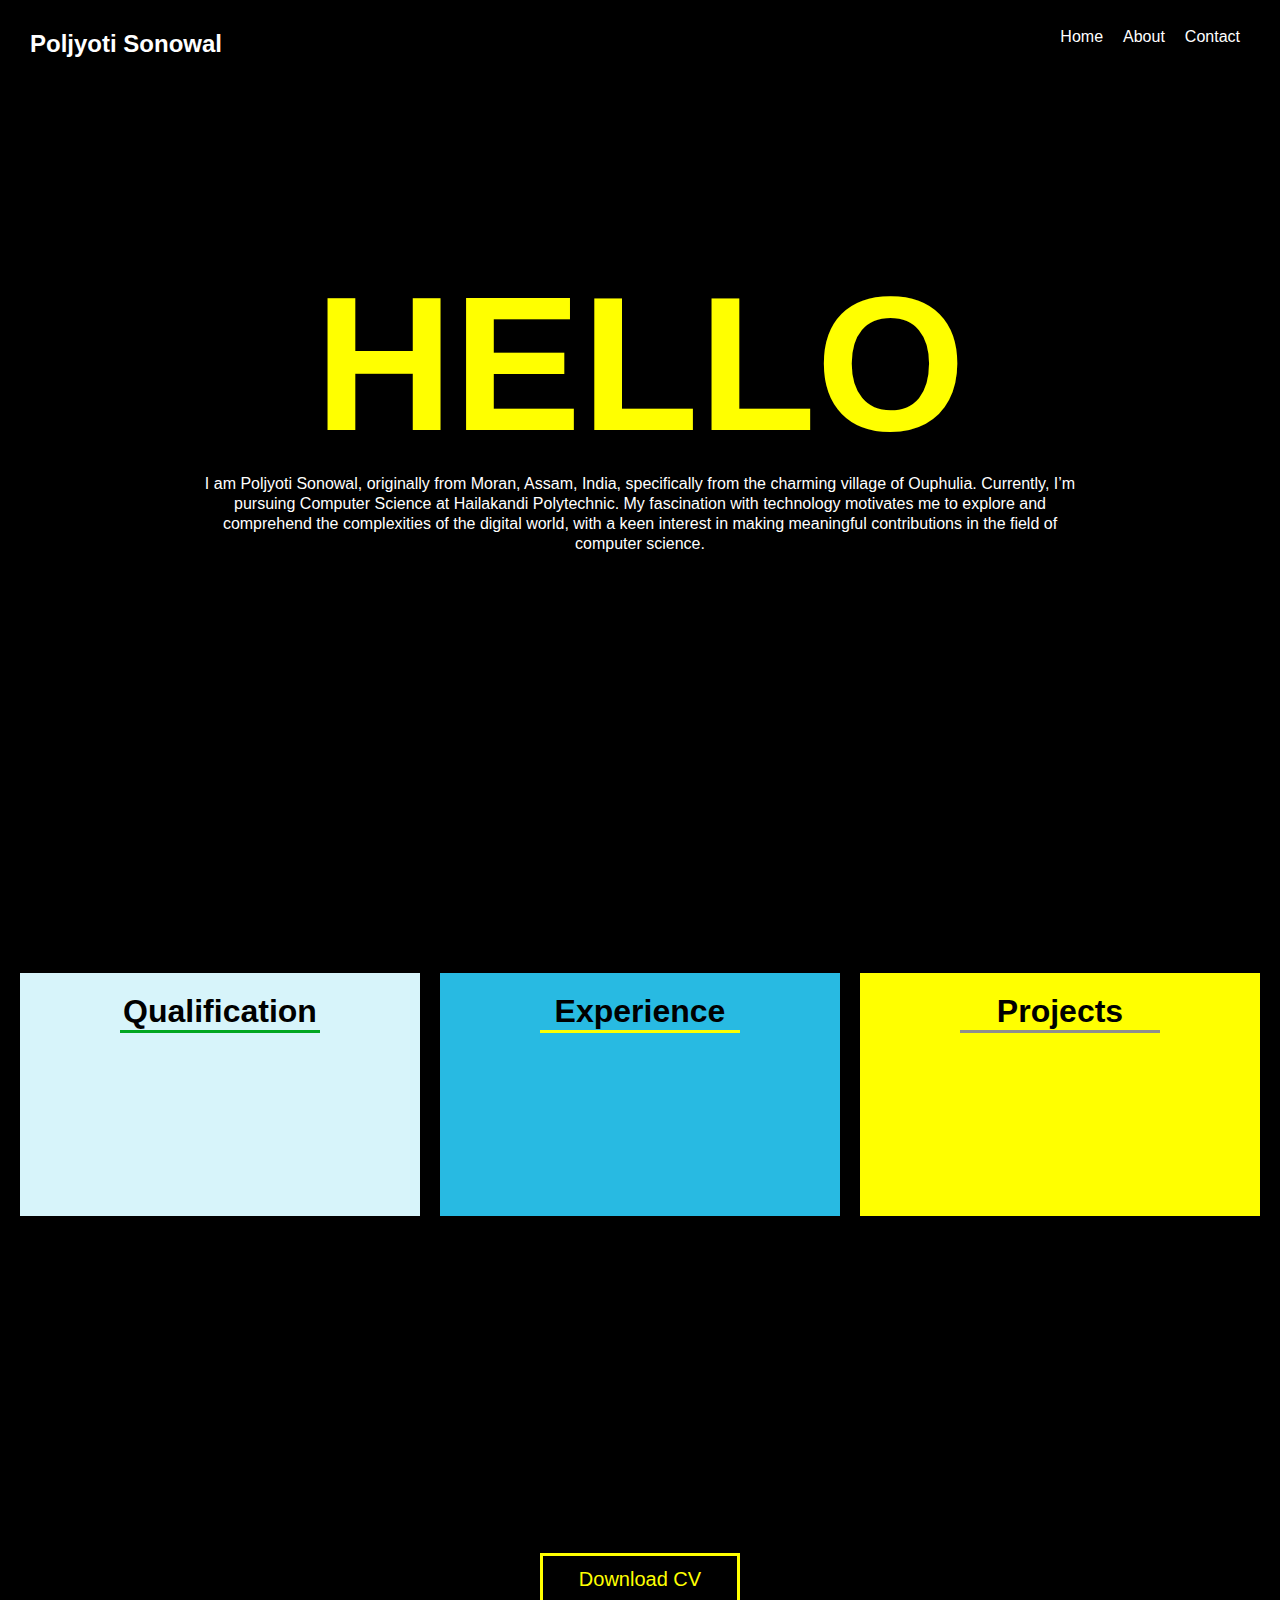
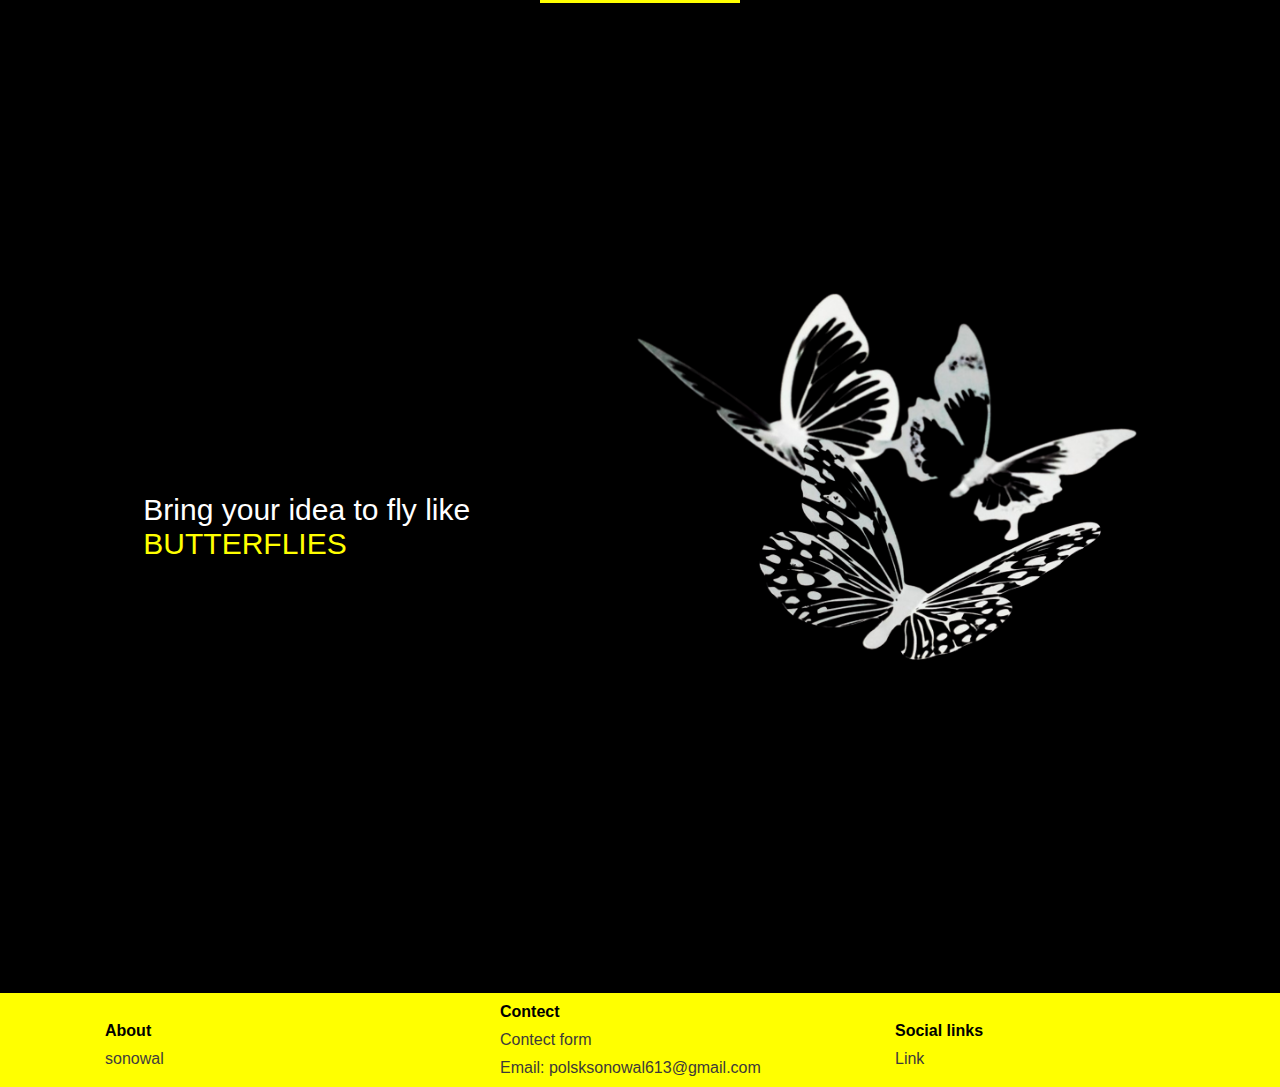
<file: index.html>
<!DOCTYPE html>
<html lang="en">
<head>
  <meta charset="UTF-8">
  <meta name="viewport" content="width=device-width, initial-scale=1.0">
  <title>Home</title>
  <link rel="stylesheet" href="style.css">
  <link rel="icon" type="image/x-icon" href="images/ favss.png">
</head>
<body>
  <nav class="navbar">
    <div class="nav-header">
      <a href="#" class="nav-logo">Poljyoti Sonowal</a>
      <button class="nav-toggle" id="navToggle">
        <span class="burger-icon"></span>
      </button>
    </div>
    <ul class="nav-links" id="navLinks">
      <li><a href="#home">Home</a></li>
      <li><a href="about.html">About</a></li>
      <li><a href="contect.html">Contact</a></li>
    </ul>
  </nav>

<center>
  <h1 class="h1">HELLO</h1>
  <p class="p1">I am Poljyoti Sonowal, originally from Moran, Assam, India, specifically from the charming village of Ouphulia. Currently, I’m pursuing Computer Science at Hailakandi Polytechnic. My fascination with technology motivates me to explore and comprehend the complexities of the digital world, with a keen interest in making meaningful contributions in the field of computer science.</p>
</center>


<div class="parent-box">
 <div class="qualification">
  <center>
  <h1  class="box-h1" style="margin-top: 20px; border-bottom: 3px solid rgb(0, 167, 33); width: 50%;">Qualification</h1>
</center>
 </div>
 <div class="experience">
  <center>
  <h1  class="box-h1" style="margin-top: 20px; border-bottom: 3px solid yellow; width: 50%;">Experience</h1>
</center>
 </div>
 <div class="projects">
  <center>
  <h1  class="box-h1" style="margin-top: 20px; border-bottom: 3px solid rgb(142, 142, 142); width: 50%;">Projects</h1>
</center>
 </div>
</div>



<div class="download-cv">
  <a href="images/poljyoti.pdf" download>Download CV</a>
</div>


<div class="parent">
  <div class="chil1">
    
    <p>Bring your idea to fly like</p>
    <p style="color:yellow;">BUTTERFLIES</p>

  </div>
  <div class="chil2">
    <img src="images/butterflies.png">   
  </div>
</div>


<div class="con-fo">
<div class="footer">
  <div class="footer1">
<h4 style="color:rgb(0, 0, 0); margin: 10px 10px;">About</h4>
<a href="index.html" style="text-decoration: none; cursor: pointer; color:rgb(66, 61, 61); margin: 10px 10px;">sonowal</a>
  </div>
  <div class="footer2">
    <h4 style="color:rgb(0, 0, 0); margin: 10px 10px;">Contect</h4>
    <a href="contect.html" style="color:rgb(61, 58, 58); text-decoration: none; cursor: pointer; margin: 20px 10px;">Contect form</a>
<p  style="color:rgb(61, 57, 57); margin: 10px 10px;">Email: polsksonowal613@gmail.com</p>

  </div>
  <div class="footer3">
    <h4 style="color:rgb(0, 0, 0); margin: 10px 10px;">Social links</h4>
    <a href="responsiv.html" style="text-decoration: none; cursor: pointer; color:rgb(61, 58, 58); margin: 20px 10px;">Link</a>
  </div>
  </div>
</div>
</div>
  
</body>
</html>
</file>
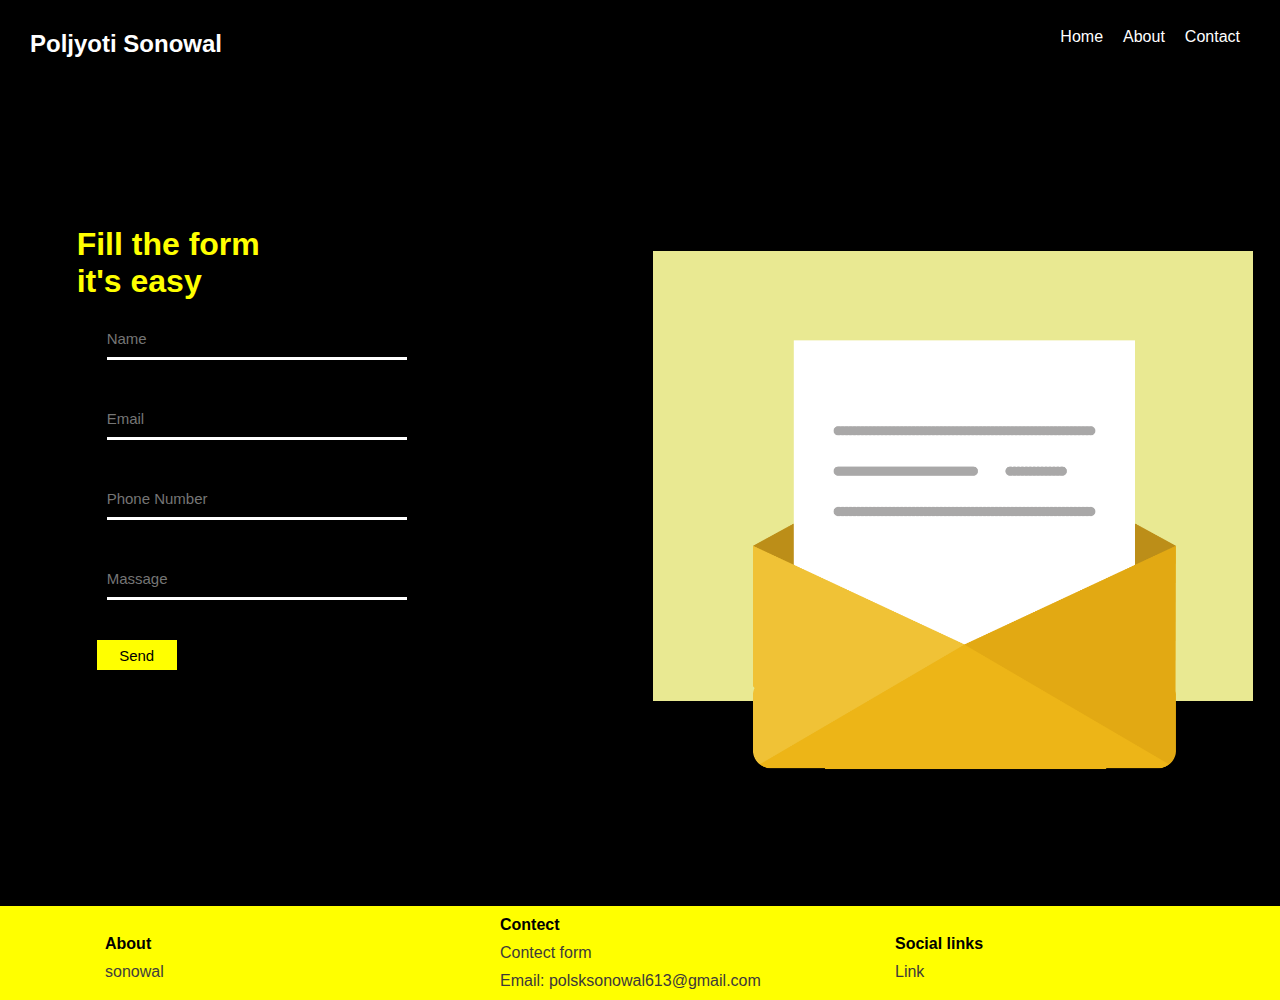
<file: contect.html>
<!DOCTYPE html>
<html lang="en">

<head>
  <meta charset="UTF-8">
  <meta name="viewport" content="width=device-width, initial-scale=1.0">
  <title>Contect</title>
  <link rel="stylesheet" href="contect.css">
  <link rel="icon" type="image/x-icon" href="images/ favss.png">
</head>

<body>
  <nav class="navbar">
    <div class="nav-header active">
      <a href="#" class="nav-logo">Poljyoti Sonowal</a>
      <button class="nav-toggle" id="navToggle">
        <span class="burger-icon"></span>
      </button>
    </div>
    <div class="navlist">
      <ul class="nav-links" id="navLinks">
        <li class="li"><a href="index.html">Home</a></li>
        <li class="li"><a href="about.html">About</a></li>
        <li class="li"><a href="#contect">Contact</a></li>
      </ul>
    </div>
    
  </nav>









  <div class="form-box">
    <div class="mform">
      <h1>Fill the form</h1>
      <h1>it's easy</h1>

      <form action="https://formsubmit.co/polsksonowal613@gmail.com" method="POST">
        <input type="hidden" name="_captcha" value="false">
        <input class="inp" type="text" name="name" placeholder="Name"><br>
        <input class="inp" type="text" name="email" placeholder="Email"><br>
        <input class="inp" type="phone" name="phone" placeholder="Phone Number"><br>

        <input class="inp" type="text" name="message" placeholder="Massage"><br>



        <input type="hidden" name="_next" value="http://lnkiy.in/Poljyoti_Sonowal">




        <button class="inp-btn" onclick="mion()">Send</button>

      </form>
    </div>


    <div class="form-r">

      <img src="images/mail.png">
    </div>

  </div>











  <div class="con-fo">
    <div class="footer">
      <div class="footer1">
    <h4 style="color:rgb(0, 0, 0); margin: 10px 10px;">About</h4>
    <a href="index.html" style="text-decoration: none; cursor: pointer; color:rgb(66, 61, 61); margin: 10px 10px;">sonowal</a>
      </div>
      <div class="footer2">
        <h4 style="color:rgb(0, 0, 0); margin: 10px 10px;">Contect</h4>
        <a href="contect.html" style="color:rgb(61, 58, 58); text-decoration: none; cursor: pointer; margin: 20px 10px;">Contect form</a>
    <p  style="color:rgb(61, 57, 57); margin: 10px 10px;">Email: polsksonowal613@gmail.com</p>
    
      </div>
      <div class="footer3">
        <h4 style="color:rgb(0, 0, 0); margin: 10px 10px;">Social links</h4>
        <a href="responsiv.html" style="text-decoration: none; cursor: pointer; color:rgb(61, 58, 58); margin: 20px 10px;">Link</a>
      </div>
      </div>
    </div>
    </div>

</body>

</html>

<script>
function mion() {
  alert("Can you send the massage.");
}
</script>
</file>
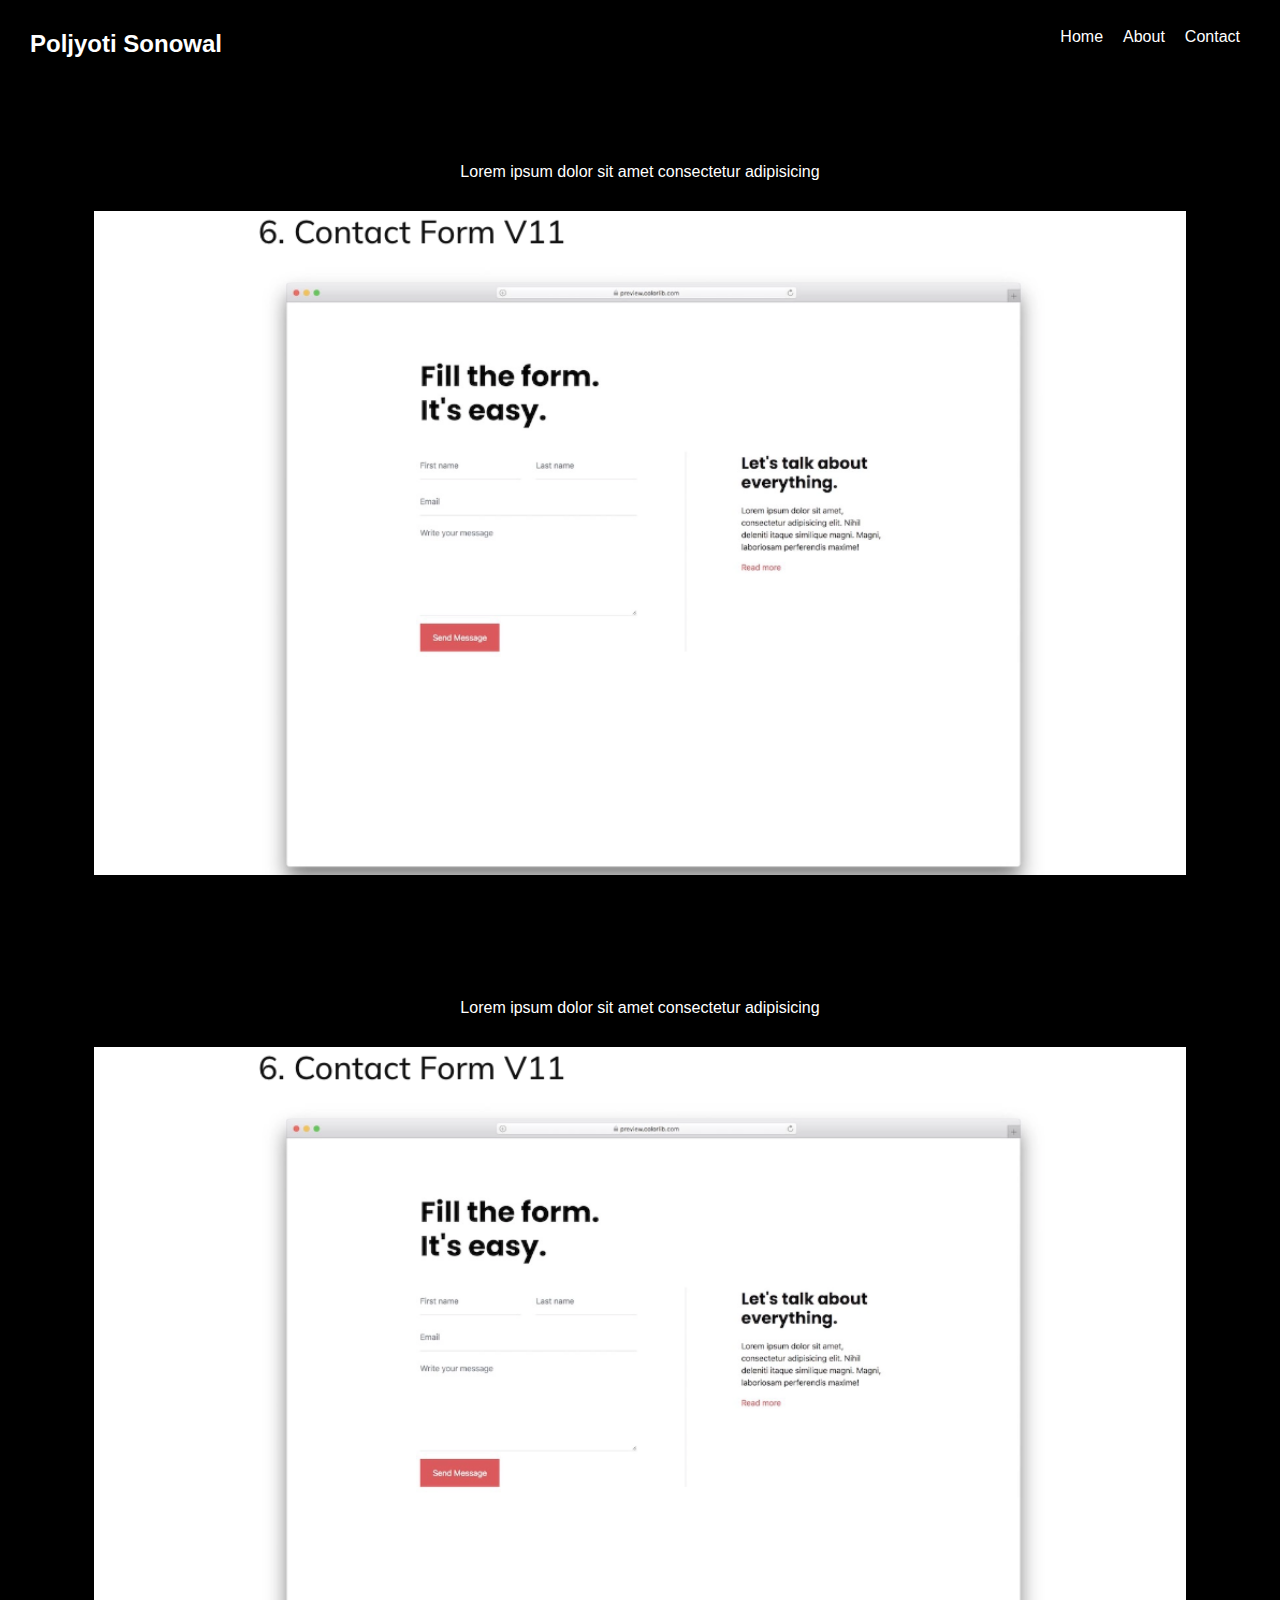
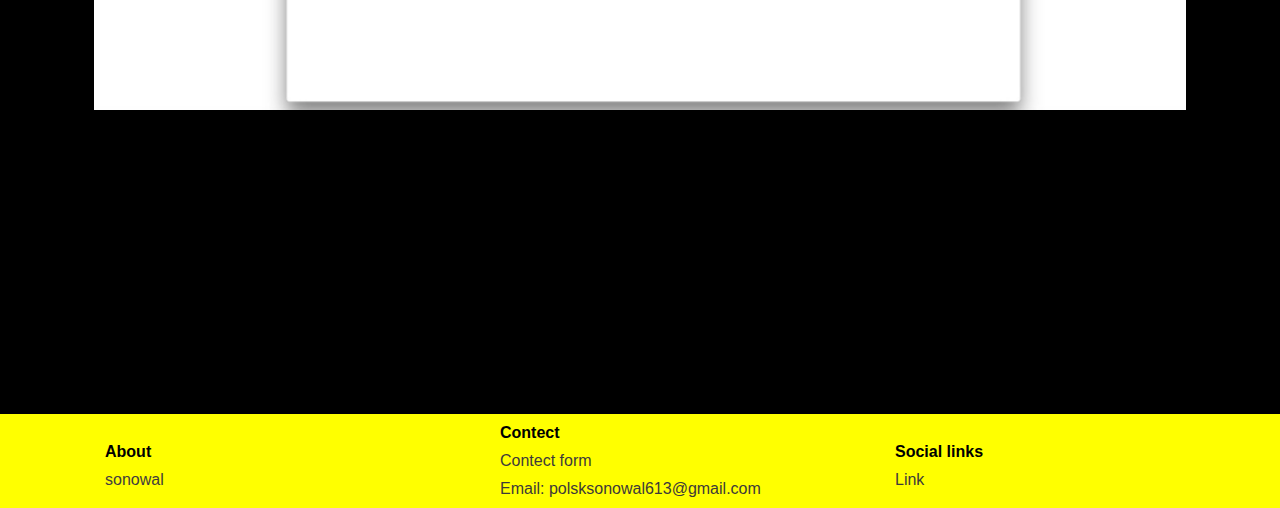
<file: responsiv.html>
<!DOCTYPE html>
<html lang="en">
<head>
  <meta charset="UTF-8">
  <meta name="viewport" content="width=device-width, initial-scale=1.0">
  <title>Home</title>
  <link rel="icon" type="image/x-icon" href="images/ favss.png">
  <link rel="stylesheet" href="assignment.css">
</head>
<body>
  <nav class="navbar">
    <div class="nav-header">
      <a href="#" class="nav-logo">Poljyoti Sonowal</a>
      <button class="nav-toggle" id="navToggle">
        <span class="burger-icon"></span>
      </button>
    </div>
    <ul class="nav-links" id="navLinks">
      <li><a href="index.html">Home</a></li>
      <li><a href="about.html">About</a></li>
      <li><a href="contect.html">Contact</a></li>
    </ul>
  </nav>


<center>
<div class="img-box">
  <p style="color: white;">Lorem ipsum dolor sit amet consectetur adipisicing </p>
  <img src="images/assi.png" alt="image">
</div>
</center>


<center>
  <div class="img-box">
    <p style="color: white;">Lorem ipsum dolor sit amet consectetur adipisicing </p>
    <img src="images/assi.png" alt="image">
  </div>
  </center>






  <div class="con-fo">
    <div class="footer">
      <div class="footer1">
    <h4 style="color:rgb(0, 0, 0); margin: 10px 10px;">About</h4>
    <a href="index.html" style="text-decoration: none; cursor: pointer; color:rgb(66, 61, 61); margin: 10px 10px;">sonowal</a>
      </div>
      <div class="footer2">
        <h4 style="color:rgb(0, 0, 0); margin: 10px 10px;">Contect</h4>
        <a href="contect.html" style="color:rgb(61, 58, 58); text-decoration: none; cursor: pointer; margin: 20px 10px;">Contect form</a>
    <p  style="color:rgb(61, 57, 57); margin: 10px 10px;">Email: polsksonowal613@gmail.com</p>
    
      </div>
      <div class="footer3">
        <h4 style="color:rgb(0, 0, 0); margin: 10px 10px;">Social links</h4>
        <a href="responsiv.html" style="text-decoration: none; cursor: pointer; color:rgb(61, 58, 58); margin: 20px 10px;">Link</a>
      </div>
      </div>
    </div>
    </div>
    </body>
    </html>
</file>
<file: contect.css>
* {
    margin: 0;
    padding: 0;
    box-sizing: border-box;
    
  }
  
  /* Global Styles */
  body {
    font-family: Arial, sans-serif;
    background-color: black;
    height: 100%;
    width: 100%;
    
  }
  
  .navbar {
    
    color: #fff;
    display: flex;
    justify-content: space-between;
    align-items: center;
    padding: 15px 30px;
  }
  .nav-header{
margin-top: 15px;



  }
  .nav-logo {
    color: #fff;
    text-decoration: none;
    font-weight: bold;
    font-size: 24px;
  }
  
  .nav-toggle {
    background: none;
    border: none;
    cursor: pointer;
    padding: 5px;
    display: none;
  }
  
 
  
  .nav-links {
    list-style: none;
    display: flex;
  }
  
  .nav-links li {
    margin: 0 10px;
  }
  
  .nav-links li a {
    color: #ffffff;
    text-decoration: none;
  }

  
 







.form-box{
    display: flex;
    align-items: center;
    justify-content: space-evenly;
    flex-wrap: wrap;
    margin-top: 17vh;
}
.mform{
    width: 600px;
    height: 500px;
    
      
}
.mform h1{
color: yellow;
margin-left: 20px;
padding-left: 30px;
}
.inp{
    margin: 20px 80px;
    height: 40px;
    width: 300px;
    font-size: 15px;
    background: transparent;
    border: none;
    border-bottom: 3px solid white;
    color: white;
    text-decoration: none;
}
.inp-btn{
    margin: 20px 70px;
    height: 30px;
    width: 80px;
    font-size: 15px;
    background-color: yellow;
    border: none;
    
}
.form-r{
    width: 600px;
    height: 450px;
    background-color: rgb(233, 233, 146);
}
.form-r img{
    width: 100%;
    height: auto;
}







.footer{
    background-color: yellow;
    width: 100%;
    height: 20%;
  margin-top: 20vh;
    display: flex;
    align-items: center;
    justify-content: space-evenly;
    flex-wrap: wrap;
  }
  .footer1{
    width: 300px;
    height: auto;
    
  }
  .footer2{
    width: 300px;
    height: auto;
    
  }
  .footer3{
    width: 300px;
    height: auto;
  
  }
</file>
<file: style.css>
/* Basic Reset */
* {
    margin: 0;
    padding: 0;
    box-sizing: border-box;
  }
  
  /* Global Styles */
  body {
    font-family: Arial, sans-serif;
    background-color: black;
    height: 100vh;
    width: 100vw;
  }
  
  .navbar {
    
    color: #fff;
    display: flex;
    justify-content: space-between;
    align-items: center;
    padding: 15px 30px;
  }
  .nav-header{
margin-top: 15px;



  }
  .nav-logo {
    color: #fff;
    text-decoration: none;
    font-weight: bold;
    font-size: 24px;
  }
  
  .nav-toggle {
    background: none;
    border: none;
    cursor: pointer;
    padding: 5px;
    display: none;
  }
  
  .burger-icon {
    display: block;
    width: 25px;
    height: 3px;
    background-color: #fff;
    margin: 5px 0;
  }
  
  .nav-links {
    list-style: none;
    display: flex;
  }
  
  .nav-links li {
    margin: 0 10px;
  }
  
  .nav-links li a {
    color: #ffffff;
    text-decoration: none;
  }


.h1{
    color: yellow;
    margin-top: 20vh;
    font-size: 15vw;
}
.p1{
    color: #fff;
  width: 70vw;
   line-height: 20px;
}
.parent-box{
  width: 100%;
  height: 90%;
  margin-top: 15vh;

  display: flex;
  align-items: center;
  justify-content: space-evenly;
  flex-wrap: wrap;
}
.qualification{
  width: 400px;
  height: 30%;
  background-color: rgb(215, 244, 250);
  font-family: Arial, sans-serif;
}
.experience{
  width: 400px;
  height: 30%;
  background-color: rgb(40, 186, 226);
  font-family: Arial, sans-serif;
}
.projects{
  width: 400px;
  height: 30%;
  background-color: yellow;
  display: inline-block;
  font-family: Arial, sans-serif;
}
.download-cv{
  width: 100%;
  height: auto;
  display: flex;
  align-items: center;
  justify-content: space-evenly;
  flex-wrap: wrap;
 
  
}

.download-cv a{
  text-align: center;
  text-decoration: none;
  color: yellow;

  height: 50px;
  width: 200px;
  padding-top: 12px;
  margin-top: 6vh;
  font-size: 20px;
  border: 3px solid yellow;
}





.parent{
    width: 100%;
    height: 100%;
    margin-top: 10vh;
    display: flex;
    align-items: center;
    justify-content: space-evenly;
    flex-wrap: wrap;
}
.chil1{
    width: 350px;
    height: 100px;
    /*background-color: yellow;*/
    align-items: center;
}
.chil1 p{
    color: #fff;
    font-size: 30px;
    
  
}

.chil2{
    width: 500px;
    height: 500px;
    /*background-color: yellow;*/
}
.chil2 img{
    height: auto;
    width: 100%;
}























.footer{
  background-color: yellow;
  width: 100%;
  height: 20%;

  display: flex;
  align-items: center;
  justify-content: space-evenly;
  flex-wrap: wrap;
}
.footer1{
  width: 300px;
  height: auto;
  
}
.footer2{
  width: 300px;
  height: auto;
  
}
.footer3{
  width: 300px;
  height: auto;

}
</file>
<file: assignment.css>
/* Basic Reset */
* {
    margin: 0;
    padding: 0;
    box-sizing: border-box;
  }
  
  /* Global Styles */
  body {
    font-family: Arial, sans-serif;
    background-color: black;
    height: 100vh;
    width: 100vw;
  }
  
  .navbar {
    
    color: #fff;
    display: flex;
    justify-content: space-between;
    align-items: center;
    padding: 15px 30px;
  }
  .nav-header{
margin-top: 15px;



  }
  .nav-logo {
    color: #fff;
    text-decoration: none;
    font-weight: bold;
    font-size: 24px;
  }
  
  .nav-toggle {
    background: none;
    border: none;
    cursor: pointer;
    padding: 5px;
    display: none;
  }
  
  .burger-icon {
    display: block;
    width: 25px;
    height: 3px;
    background-color: #fff;
    margin: 5px 0;
  }
  
  .nav-links {
    list-style: none;
    display: flex;
  }
  
  .nav-links li {
    margin: 0 10px;
  }
  
  .nav-links li a {
    color: #ffffff;
    text-decoration: none;
  }

.img-box{
    margin-top: 10vh;

}
.img-box img{
    padding: 30px 30px;
    width: 90%;
}










.con-fo{
    margin-top: 30vh;
}

.footer{
  background-color: yellow;
  width: 100%;
  height: 20%;

  display: flex;
  align-items: center;
  justify-content: space-evenly;
  flex-wrap: wrap;
}
.footer1{
  width: 300px;
  height: auto;
  
}
.footer2{
  width: 300px;
  height: auto;
  
}
.footer3{
  width: 300px;
  height: auto;

}
</file>
